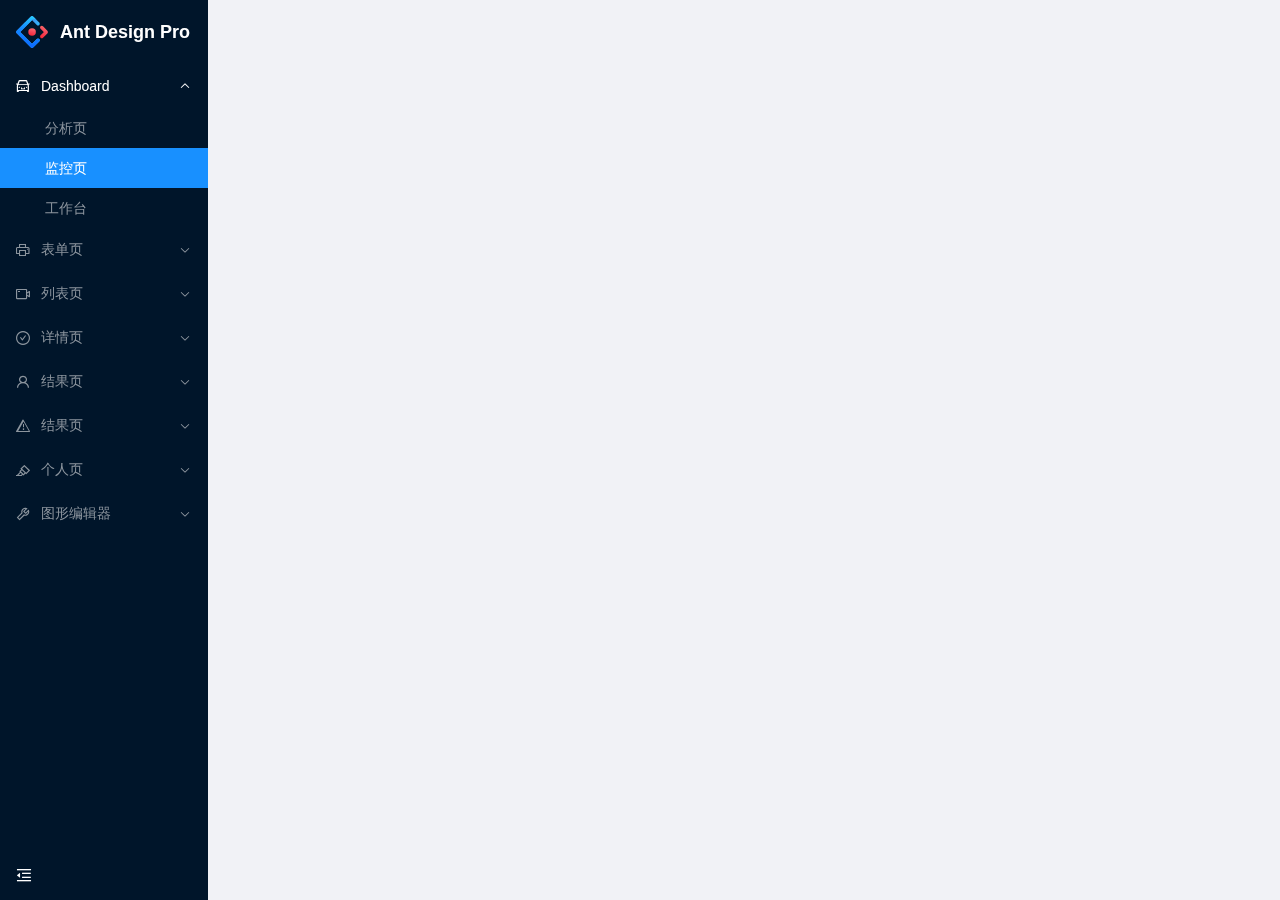
<file: index.html>
<!DOCTYPE html>
<html lang="en">
<head>
    <meta charset="UTF-8">
    <meta http-equiv="X-UA-Compatible" content="IE=edge">
    <meta name="viewport" content="width=device-width, initial-scale=1.0">
    <title>Document</title>
    <link rel="stylesheet" href="./iconfont/iconfont.css">
    <link rel="stylesheet" href="./css/global.css">
</head>
<body>
    <div class="g-ant">
         <!-- 左边侧边栏 -->
         <div class="g-ant__sider">
            <div class="g-ant-sider__wrap g-ant-sider__wrap--fixed">
                <!-- 又分三部分，logo 菜单，折叠按钮 -->
                <div class="g-ant-sider__head">
                    <a class="m-logo" href="#">
                        <img src="./static/logo.svg">
                        <h1>Ant Design Pro</h1>
                    </a>
                </div>

                <ul class="g-ant-sider__main">
                    <li class="m-menu m-menu--selected">
                        <div class="m-menu__title">
                            <i class="iconfont icon-car"></i>
                            <span>Dashboard</span>
                            <i class="iconfont icon-arrowup"></i>
                        </div>

                        <ul class="m-menu__sub">
                            <li>分析页</li>
                            <li class="m-menu__sub--selected">监控页</li>
                            <li>工作台</li>
                        </ul>
                    </li>

                    <li class="m-menu">
                        <div class="m-menu__title">
                            <i class="iconfont icon-printer"></i>
                            <span>表单页</span>
                            <i class="iconfont icon-arrowdown"></i>
                        </div>
                        <ul class="m-menu__sub">
                            <li>基础表单</li>
                            <li>分步表单</li>
                            <li>高级表单</li>
                        </ul>
                    </li>

                    <li class="m-menu">
                        <div class="m-menu__title">
                            <i class="iconfont icon-video"></i>
                            <span>列表页</span>
                            <i class="iconfont icon-arrowdown"></i>
                        </div>
                        <ul class="m-menu__sub">
                            <li>搜索列表</li>
                            <li>查询表格</li>
                            <li>标准列表</li>
                            <li>卡片列表</li>
                        </ul>
                    </li>

                    <li class="m-menu">
                        <div class="m-menu__title">
                            <i class="iconfont icon-check-circle"></i>
                            <span>详情页</span>
                            <i class="iconfont icon-arrowdown"></i>
                        </div>
                        <ul class="m-menu__sub">
                            <li>基础详情页</li>
                            <li>高级详情页</li>
                        </ul>
                    </li>

                    <li class="m-menu">
                        <div class="m-menu__title">
                            <i class="iconfont icon-user"></i>
                            <span>结果页</span>
                            <i class="iconfont icon-arrowdown"></i>
                        </div>
                        <ul class="m-menu__sub">
                            <li>成功页</li>
                            <li>失败页</li>
                        </ul>
                    </li>

                    <li class="m-menu">
                        <div class="m-menu__title">
                            <i class="iconfont icon-error"></i>
                            <span>结果页</span>
                            <i class="iconfont icon-arrowdown"></i>
                        </div>
                        <ul class="m-menu__sub">
                            <li>403</li>
                            <li>404</li>
                            <li>500</li>
                        </ul>
                    </li>

                    <li class="m-menu">
                        <div class="m-menu__title">
                            <i class="iconfont icon-highlight"></i>
                            <span>个人页</span>
                            <i class="iconfont icon-arrowdown"></i>
                        </div>
                        <ul class="m-menu__sub">
                            <li>个人中心</li>
                            <li>个人设置</li>
                        </ul>
                    </li>

                    <li class="m-menu">
                        <div class="m-menu__title">
                            <i class="iconfont icon-wrench"></i>
                            <span>图形编辑器</span>
                            <i class="iconfont icon-arrowdown"></i>
                        </div>
                        <ul class="m-menu__sub">
                            <li>流程编辑器</li>
                            <li>脑图编辑器</li>
                            <li>拓扑编辑器</li>
                        </ul>
                    </li>
                </ul>

                <div class="g-ant-sider__foot">
                    <i class="iconfont icon-outdent u-bar"></i>
                </div>
            </div>
         </div>
         <!-- 中间内容 -->
        <div class="g-ant__main">

        </div>
    </div>

    <!-- JS交互 -->
    <script>
        // 获取menu集合，并存在一个变量里
        var menuTitles=document.querySelectorAll('.m-menu__title');
        for(var i=0;i<menuTitles.length;i++){
            // 给每一个title循环加点击事件
            menuTitles[i].onclick = function(){
                // this找到父元素m-menu
                var menu = this.parentElement;
                // 对menu进行样式的切换，切换与m-menu--selected样式相同
                menu.classList.toggle('m-menu--selected')
                // 箭头的上下方向是由menu的选中状态决定的
                // 查找menu是否有m-menu--selected，存在就走if
                if(menu.className.includes('m-menu--selected')){
                    // 打开状态
                    // 获取图标,属性选择器，icon-arrow开头的
                    var arrow = this.querySelector('[class*="icon-arrow"]')
                    arrow.className = 'iconfont icon-arrowup'
                }
                else{
                    // 关闭状态
                    var arrow = this.querySelector('[class*="icon-arrow"]')
                    arrow.className = 'iconfont icon-arrowdown'
                }
            }
        }

        // var sub =document.querySelectorAll('.m-menu__sub')
        // for(var i=0;i<sub.length;i++){
        //     sub[i].onclick = function(){
        //         var li = this.childNodes;
        //         console.log(li);
        //         li.classList.toggle('m-menu__sub--selected')
        //     }
        // }

        var bar = document.querySelector('.u-bar')
        var sider = document.querySelector('.g-ant__sider')
        var menus = document.querySelectorAll('.m-menu')
        bar.onclick = function(){
            // 获取侧边栏
            sider.classList.toggle('g-ant__sider--closed')
            menus[0].classList.add('m-menu--selected')
            // 获取箭头,设置成打开状态
            menus[0].querySelector('[class*="icon-arrow"]').className = 'iconfont icon-arrowup'
            // 其他未选中的还原，其他未选中的箭头关闭
            for(var i=1; i<menus.length;i++){
                menus[i].classList.remove('m-menu--selected')
                menus[i].querySelector('[class*="icon-arrow"]').className = 'iconfont icon-arrowdown'
            }
        }
    </script>
</body>
</html>
</file>
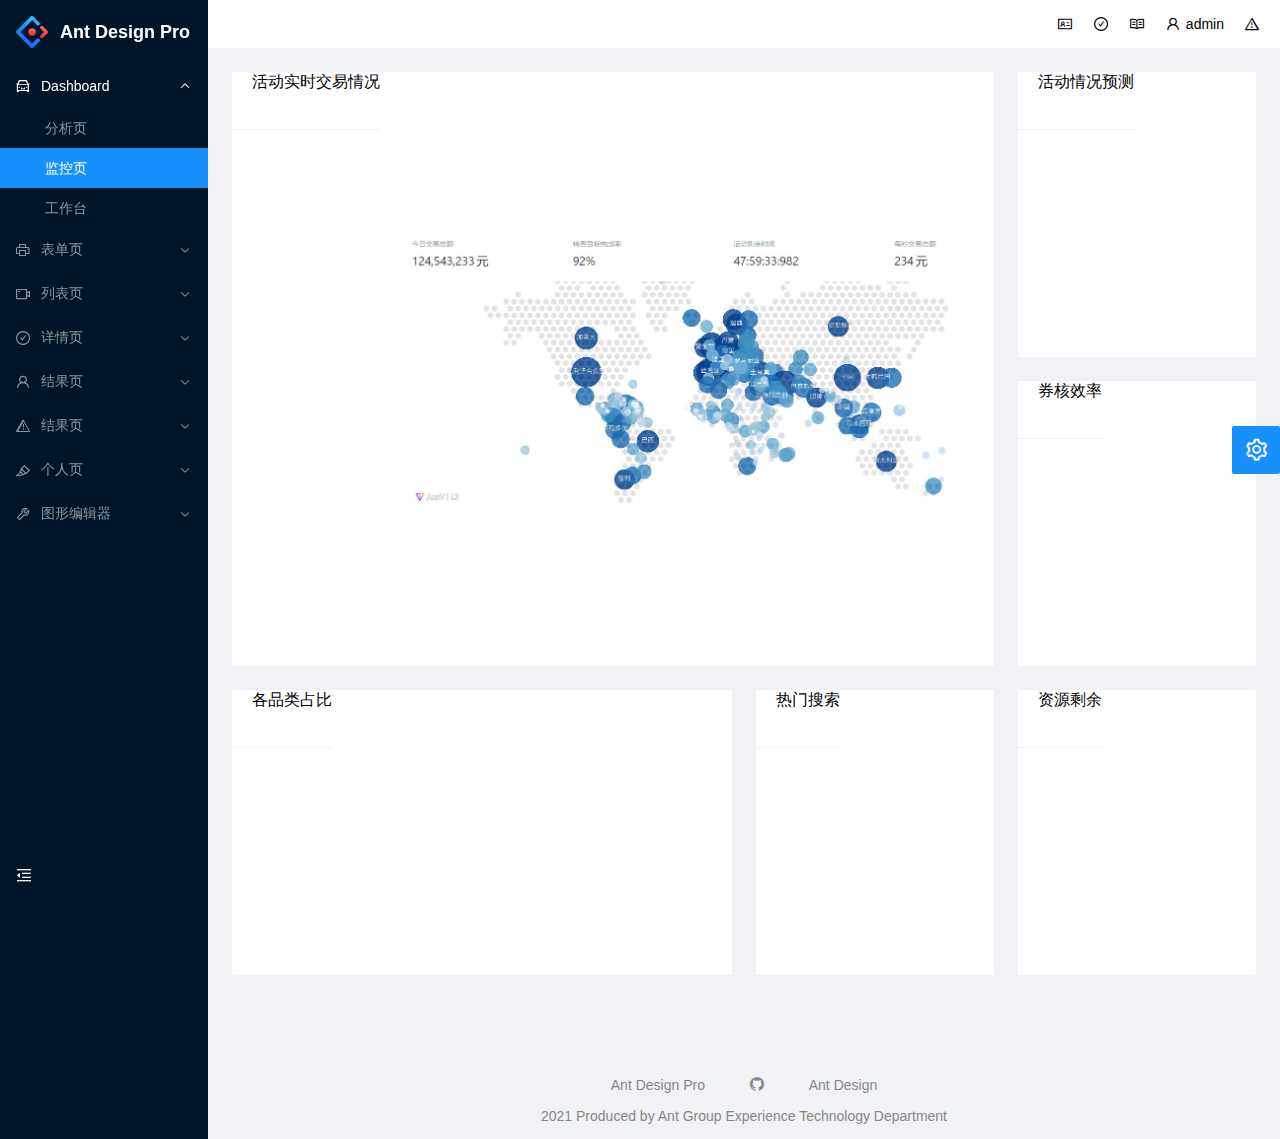
<file: index2.html>
<!DOCTYPE html>
<html lang="en">
<head>
    <meta charset="UTF-8">
    <meta http-equiv="X-UA-Compatible" content="IE=edge">
    <meta name="viewport" content="width=device-width, initial-scale=1.0">
    <title>Document</title>
    <link rel="stylesheet" href="./iconfont/iconfont.css">
    <link rel="stylesheet" href="./css/global.css">
    <link rel="stylesheet" href="./css/index.css">
</head>
<body>
    <div class="g-ant">
         <!-- 左边侧边栏 -->
         <div class="g-ant__sider">
            <div class="g-ant-sider__wrap g-ant-sider__wrap--fixed">
                <!-- 又分三部分，logo 菜单，折叠按钮 -->
                <div class="g-ant-sider__head">
                    <a class="m-logo" href="#">
                        <img src="./static/logo.svg">
                        <h1>Ant Design Pro</h1>
                    </a>
                </div>

                <ul class="g-ant-sider__main">
                    <li class="m-menu m-menu--selected">
                        <div class="m-menu__title">
                            <i class="iconfont icon-car"></i>
                            <span>Dashboard</span>
                            <i class="iconfont icon-arrowup"></i>
                        </div>

                        <ul class="m-menu__sub">
                            <li>分析页</li>
                            <li class="m-menu__sub--selected">监控页</li>
                            <li>工作台</li>
                        </ul>
                    </li>

                    <li class="m-menu">
                        <div class="m-menu__title">
                            <i class="iconfont icon-printer"></i>
                            <span>表单页</span>
                            <i class="iconfont icon-arrowdown"></i>
                        </div>
                        <ul class="m-menu__sub">
                            <li>基础表单</li>
                            <li>分步表单</li>
                            <li>高级表单</li>
                        </ul>
                    </li>

                    <li class="m-menu">
                        <div class="m-menu__title">
                            <i class="iconfont icon-video"></i>
                            <span>列表页</span>
                            <i class="iconfont icon-arrowdown"></i>
                        </div>
                        <ul class="m-menu__sub">
                            <li>搜索列表</li>
                            <li>查询表格</li>
                            <li>标准列表</li>
                            <li>卡片列表</li>
                        </ul>
                    </li>

                    <li class="m-menu">
                        <div class="m-menu__title">
                            <i class="iconfont icon-check-circle"></i>
                            <span>详情页</span>
                            <i class="iconfont icon-arrowdown"></i>
                        </div>
                        <ul class="m-menu__sub">
                            <li>基础详情页</li>
                            <li>高级详情页</li>
                        </ul>
                    </li>

                    <li class="m-menu">
                        <div class="m-menu__title">
                            <i class="iconfont icon-user"></i>
                            <span>结果页</span>
                            <i class="iconfont icon-arrowdown"></i>
                        </div>
                        <ul class="m-menu__sub">
                            <li>成功页</li>
                            <li>失败页</li>
                        </ul>
                    </li>

                    <li class="m-menu">
                        <div class="m-menu__title">
                            <i class="iconfont icon-error"></i>
                            <span>结果页</span>
                            <i class="iconfont icon-arrowdown"></i>
                        </div>
                        <ul class="m-menu__sub">
                            <li>403</li>
                            <li>404</li>
                            <li>500</li>
                        </ul>
                    </li>

                    <li class="m-menu">
                        <div class="m-menu__title">
                            <i class="iconfont icon-highlight"></i>
                            <span>个人页</span>
                            <i class="iconfont icon-arrowdown"></i>
                        </div>
                        <ul class="m-menu__sub">
                            <li>个人中心</li>
                            <li>个人设置</li>
                        </ul>
                    </li>

                    <li class="m-menu">
                        <div class="m-menu__title">
                            <i class="iconfont icon-wrench"></i>
                            <span>图形编辑器</span>
                            <i class="iconfont icon-arrowdown"></i>
                        </div>
                        <ul class="m-menu__sub">
                            <li>流程编辑器</li>
                            <li>脑图编辑器</li>
                            <li>拓扑编辑器</li>
                        </ul>
                    </li>
                </ul>

                <div class="g-ant-sider__foot">
                    <i class="iconfont icon-outdent u-bar"></i>
                </div>
            </div>
         </div>
         <!-- 中间内容 -->
        <div class="g-ant__main">
            <!-- 头，中，尾巴 -->
            <div class="g-ant-main__head g-ant-main__head--fixed">
                <i class="iconfont icon-idcard"></i>
                <i class="iconfont icon-check-circle"></i>
                <i class="iconfont icon-read"></i>
                <i class="iconfont icon-user"></i>
                <span>admin</span>
                <i class="iconfont icon-error"></i>
            </div>


            <div class="g-ant-main__main">
                <!-- 卡片放在一个模块内 -->
                <div class="index-main">
                    <!-- 六个网格 -->
                    <div class="m-card">
                        <div class="m-card__title">
                            活动实时交易情况
                        </div>
                        <div class="m-card__body">
                            <div class="index-main__bg1"></div>
                        </div>
                    </div>

                    <div class="m-card">
                        <div class="m-card__title">
                            活动情况预测
                        </div>
                        <div class="m-card__body">
                            <div class="index-main__bg2"></div>
                        </div>
                    </div>

                    <div class="m-card">
                        <div class="m-card__title">
                            券核效率
                        </div>
                        <div class="m-card__body">
                            <div class="index-main__bg3"></div>
                        </div>
                    </div>

                    <div class="m-card">
                        <div class="m-card__title">
                            各品类占比
                        </div>
                        <div class="m-card__body">
                            <div class="index-main__bg4"></div>
                        </div>
                    </div>

                    <div class="m-card">
                        <div class="m-card__title">
                           热门搜索
                        </div>
                        <div class="m-card__body">
                            <div class="index-main__bg5"></div>
                        </div>
                    </div>

                    <div class="m-card">
                        <div class="m-card__title">
                            资源剩余
                        </div>
                        <div class="m-card__body">
                            <div class="index-main__bg6"></div>
                        </div>
                    </div>
                </div>
            </div>  
            
            
            <div class="g-ant-main__foot">
                <p>
                    <a href="">Ant Design Pro</a>
                    <a href=""><i class="iconfont icon-github-fill"></i></a>
                    <a href="">Ant Design</a>
                </p>

                <p>
                    <i class="iconfont "></i>2021 Produced by Ant Group Experience Technology Department
                </p>
            </div>            
        </div>

        <!-- 颜色设置 -->
        <div class="m-setting">
            <!-- 设置按钮 -->
            <div class="m-setting__bar">
                <i class="iconfont icon-setting"></i>
            </div>
            <div class="m-setting__item">
                <h3>主题色</h3>
                <ul class="m-setting-item__theme">
                    <li class="u-foxiaolan"><i class="iconfont icon-check"></i></li>
                    <li class="u-bomu"></li>
                    <li class="u-huoshan"></li>
                    <li class="u-rimu"></li>
                    <li class="u-mingqing"></li>
                    <li class="u-jiguanglv"></li>
                    <li class="u-jikelan"></li>
                    <li class="u-jiangzi"></li>
                </ul>
            </div>
            <!-- 分割线单元 -->
            <div class="u-divider"></div>
            <div class="m-setting__item">
                <h3>固定内容</h3>
                <ul class="m-setting-item__toggle">
                    <li>
                        <span>内容头部</span>
                        <!-- 按钮 -->
                        <div class="u-switch j-head--fixed">
                            <div class="u-switch__handle"></div>
                        </div>
                    </li>
                    <li>
                        <span>侧边菜单</span>
                        <div class="u-switch j-sider--fixed">
                            <div class="u-switch__handle"></div>
                        </div>
                    </li>
                </ul>
            </div>
            <div class="u-divider"></div>
            <div class="m-setting__item">
                <h3>显示内容</h3>
                <ul class="m-setting-item__toggle">
                    <li>
                        <span>内容头部</span>
                        <!-- 按钮 -->
                        <div class="u-switch j-head--show">
                            <div class="u-switch__handle"></div>
                        </div>
                    </li>
                    <li>
                        <span>侧边菜单</span>
                        <div class="u-switch j-sider--show">
                            <div class="u-switch__handle"></div>
                        </div>
                    </li>
                </ul>
            </div>
        </div>
    </div>
    <!-- 遮罩层 -->
    <div class="u-mask">
        
    </div>

    <!-- JS交互 -->
    <script>
        // 获取menu集合，并存在一个变量里
        var menuTitles=document.querySelectorAll('.m-menu__title');
        for(var i=0;i<menuTitles.length;i++){
            // 给每一个title循环加点击事件
            menuTitles[i].onclick = function(){
                // this找到父元素m-menu
                var menu = this.parentElement;
                // 对menu进行样式的切换，切换与m-menu--selected样式相同
                menu.classList.toggle('m-menu--selected')
                // 箭头的上下方向是由menu的选中状态决定的
                // 查找menu是否有m-menu--selected，存在就走if
                if(menu.className.includes('m-menu--selected')){
                    // 打开状态
                    // 获取图标,属性选择器，icon-arrow开头的
                    var arrow = this.querySelector('[class*="icon-arrow"]')
                    arrow.className = 'iconfont icon-arrowup'
                }
                else{
                    // 关闭状态
                    var arrow = this.querySelector('[class*="icon-arrow"]')
                    arrow.className = 'iconfont icon-arrowdown'
                }
            }
        }

        // var sub =document.querySelectorAll('.m-menu__sub')
        // for(var i=0;i<sub.length;i++){
        //     sub[i].onclick = function(){
        //         var li = this.childNodes;
        //         console.log(li);
        //         li.classList.toggle('m-menu__sub--selected')
        //     }
        // }

        var bar = document.querySelector('.u-bar')
        var sider = document.querySelector('.g-ant__sider')
        var menus = document.querySelectorAll('.m-menu')
        bar.onclick = function(){
            // 获取侧边栏
            sider.classList.toggle('g-ant__sider--closed')
            menus[0].classList.add('m-menu--selected')
            // 获取箭头,设置成打开状态
            menus[0].querySelector('[class*="icon-arrow"]').className = 'iconfont icon-arrowup'
            // 其他未选中的还原，其他未选中的箭头关闭
            for(var i=1; i<menus.length;i++){
                menus[i].classList.remove('m-menu--selected')
                menus[i].querySelector('[class*="icon-arrow"]').className = 'iconfont icon-arrowdown'
            }
        }


        // 获取父元素
        var set = document.querySelector('.m-setting')
        // 获取设置按钮
        var sbar=document.querySelector('.m-setting__bar')
        // 获取所有颜色集合
        var themes = document.querySelectorAll('.m-setting-item__theme>li')
        sbar.onclick = function(){
            // 父元素样式在按钮点击后变成展开状态
            set.classList.toggle('m-setting--open')
            // 展开后按钮变成十字
            if(set.className.includes('m-setting--open')){
                // 找到图标 i 标签
                var icon = this.querySelector('i')
                icon.className = 'iconfont icon-close'
            }
            else{
                var icon = this.querySelector('i')
                icon.className = 'iconfont icon-setting'
            }
        }

        // 循环颜色
        for(var i=0;i<themes.length;i++){
            themes[i].onclick = function(){
                // 其他主题再还原到没有icon-check图标
                for(var i=0;i<themes.length;i++){
                    themes[i].innerHTML = '';
                }
                // 给被点击的盒子加内容
                this.innerHTML = '<i class="iconfont icon-check"></i>'
                // 获取到主题颜色，声明变量
                var color = getComputedStyle(this).backgroundColor
                document.documentElement.style.setProperty('--theme',color)
            }
        }

        // 获取到内容头部
        var headfixed  = document.querySelector('.j-head--fixed')
        var siderfixed = document.querySelector('.j-sider--fixed')
        var headshow = document.querySelector('.j-head--show')
        var sidershow = document.querySelector('.j-sider--show')
        // 获取头部导航
        var mainhead = document.querySelector('.g-ant-main__head');
        var wrap = document.querySelector('.g-ant-sider__wrap')
        // 分别加点击事件
        headfixed.onclick = function(){
            this.classList.toggle('u-switch--closed')
            mainhead.classList.toggle('g-ant-main__head--fixed')
        }
        siderfixed.onclick = function(){
            this.classList.toggle('u-switch--closed')
            wrap.classList.toggle('g-ant-sider__wrap--fixed')
        }
        headshow.onclick = function(){
            this.classList.toggle('u-switch--closed')
            mainhead.classList.toggle('hide')
        }
        sidershow.onclick = function(){
            this.classList.toggle('u-switch--closed')
            sider.classList.toggle('hide')
        }
    </script>
</body>
</html>
</file>
<file: iconfont/iconfont.css>
@font-face {
  font-family: "iconfont"; /* Project id 2547001 */
  src: url('iconfont.woff2?t=1621039498780') format('woff2'),
       url('iconfont.woff?t=1621039498780') format('woff'),
       url('iconfont.ttf?t=1621039498780') format('truetype');
}

.iconfont {
  font-family: "iconfont" !important;
  font-size: 16px;
  font-style: normal;
  -webkit-font-smoothing: antialiased;
  -moz-osx-font-smoothing: grayscale;
}

.icon-setting:before {
  content: "\e78e";
}

.icon-check:before {
  content: "\e7fc";
}

.icon-close:before {
  content: "\e7fd";
}

.icon-github-fill:before {
  content: "\e885";
}

.icon-car:before {
  content: "\e7d7";
}

.icon-printer:before {
  content: "\e7d9";
}

.icon-video:before {
  content: "\e7db";
}

.icon-idcard:before {
  content: "\e7e2";
}

.icon-check-circle:before {
  content: "\e77d";
}

.icon-user:before {
  content: "\e7ae";
}

.icon-read:before {
  content: "\e7d8";
}

.icon-table:before {
  content: "\e7de";
}

.icon-error:before {
  content: "\e7df";
}

.icon-highlight:before {
  content: "\e7e1";
}

.icon-wrench:before {
  content: "\e7e5";
}

.icon-outdent:before {
  content: "\e7f3";
}

.icon-arrowdown:before {
  content: "\e716";
}
.icon-arrowup:before {
  content: "\e61c";
}
</file>
<file: css/global.css>
@charset "utf-8";

/* --------------------重置样式-------------------------------- */

body,
h1,
h2,
h3,
h4,
h5,
h6,
hr,
p,
blockquote,
dl,
dt,
dd,
ul,
ol,
li,
button,
input,
textarea,
th,
td {
    margin : 0;
    padding: 0
}

/*设置默认字体*/
body {
    font-size  : 14px;
    font-style : normal;
    font-family: -apple-system, BlinkMacSystemFont, segoe ui, Roboto, helvetica neue, Arial, noto sans, sans-serif, apple color emoji, segoe ui emoji, segoe ui symbol, noto color emoji;
}

/*字体太小用户体检不好，让small恢复12px*/
small {
    font-size: 12px
}

h1 {
    font-size: 18px
}

h2 {
    font-size: 16px
}

h3 {
    font-size: 14px
}

h4,
h5,
h6 {
    font-size: 100%
}

ul,
ol {
    list-style: none
}

a {
    text-decoration : none;
    background-color: transparent
}

a:hover,
a:active {
    outline-width  : 0;
    text-decoration: none
}

/*重置表格*/
table {
    border-collapse: collapse;
    border-spacing : 0
}

/*重置hr*/
hr {
    border: 0;
    height: 1px
}

/*图形图片*/
img {
    border-style: none
}

img:not([src]) {
    display: none
}

svg:not(:root) {
    overflow: hidden
}

/*下面的操作是针对于html5页面布局准备的，不支持ie6~8以及其他低版本的浏览器*/
html {
    /*禁用系统默认菜单*/
    -webkit-touch-callout   : none;
    /*关闭iphone & Android的浏览器纵向和横向模式中自动调整字体大小的功能*/
    -webkit-text-size-adjust: 100%
}

input,
textarea,
button,
a {
    /*表单或者a标签在手机点击时会出现边框或彩色的背景区域，意思是去除点击背景框*/
    -webkit-tap-highlight-color: rgba(0, 0, 0, 0)
}

/*重置html5元素的默认样式*/
article,
aside,
details,
figcaption,
figure,
footer,
header,
main,
menu,
nav,
section,
summary {
    display: block
}

audio,
canvas,
progress,
video {
    display: inline-block
}

audio:not([controls]),
video:not([controls]) {
    display: none;
    height : 0
}

progress {
    vertical-align: baseline
}

mark {
    background-color: #ff0;
    color           : #000
}

sub,
sup {
    position      : relative;
    font-size     : 75%;
    line-height   : 0;
    vertical-align: baseline
}

sub {
    bottom: -0.25em
}

sup {
    top: -0.5em
}

button,
input,
select,
textarea {
    font-size: 100%;
    outline  : 0
}

button,
input {
    overflow: visible
}

button,
select {
    text-transform: none
}

textarea {
    overflow: auto
}

button,
html [type="button"],
[type="reset"],
[type="submit"] {
    -webkit-appearance: button
}

button::-moz-focus-inner,
[type="button"]::-moz-focus-inner,
[type="reset"]::-moz-focus-inner,
[type="submit"]::-moz-focus-inner {
    border-style: none;
    padding     : 0
}

button:-moz-focusring,
[type="button"]:-moz-focusring,
[type="reset"]:-moz-focusring,
[type="submit"]:-moz-focusring {
    outline: 1px dotted ButtonText
}

[type="checkbox"],
[type="radio"] {
    box-sizing: border-box;
    padding   : 0
}

[type="number"]::-webkit-inner-spin-button,
[type="number"]::-webkit-outer-spin-button {
    height: auto
}

[type="search"] {
    -webkit-appearance: textfield;
    outline-offset    : -2px
}

[type="search"]::-webkit-search-cancel-button,
[type="search"]::-webkit-search-decoration {
    -webkit-appearance: none
}

::-webkit-input-placeholder {
    color  : inherit;
    opacity: .54
}

::-webkit-file-upload-button {
    -webkit-appearance: button;
    font              : inherit
}




/*-----------------通用方法-----------------------*/

.show{
    display: block !important;
}
.hide{
    display: none !important;
}
/* css存储变量 */
:root{
    /* 初始主题颜色 */
    /* 有颜色的地方都换成变量 */
    --theme : #1890ff;
}

/*-----------------通用布局(g-)-----------------------*/

.g-ant{
    /* 左右排列，需要弹性布局 */
    display: flex;
}
.g-ant__sider{
    /* 不允许收缩 */
    flex-shrink: 0;
    background: #00152a;
    width: 208px;
    /* 最小高度和可视区域高度相同 */
    min-height: 100vh;
    position: relative;
    /* 侧边菜单栏压盖头部导航栏 */
    z-index: 3;
}
.g-ant__main{
    /* 右侧自适应剩余布局 */
    flex-grow: 1;
}

.g-ant-sider__wrap{
    /* 与可视区的高度相同 */
    height: 100%;
    display: flex;
    /* 弹性方向时垂直方向 */
    flex-direction: column;
}

.g-ant-sider__wrap--fixed{
    /* 左侧侧边栏可固定也可不固定 */
    position: fixed;
    left:0;
    top:0;
    /* 宽度在折叠与非折叠时，都与父容器的宽度相同 */
    width: inherit;
    overflow: hidden;
}
/*  左侧侧边栏可折叠起来 */
.g-ant__sider--closed{
    width: 48px;
    overflow: hidden;
}

.g-ant-sider__head{
    flex-shrink: 0;
}
.g-ant-sider__main{
    /* 中间时可拉伸 */
    flex-grow: 1;
    /* x轴 y轴 */
    overflow: hidden auto;
}
/* 改变滚动条样式 */
.g-ant-sider__main::-webkit-scrollbar {
    width : 6px;
    height: 6px;
}
.g-ant-sider__main::-webkit-scrollbar-thumb {
    background   : #51606d;
    border-radius: 3px;
}
.g-ant-sider__main::-webkit-scrollbar-track {
    background   : #263849;
    border-radius: 3px;
}
.g-ant-sider__foot{
    flex-shrink: 0;
}

.g-ant__main{
    /* 右侧自适应剩余布局 */
    flex-grow: 1;
    display: flex;
    /* 上中下的排列结构 */
    flex-direction: column;
    background: #f1f2f6;
}
.g-ant-main__head{
    height: 48px;
    background: white;
    display: flex;
    flex-shrink: 0;
    /* 水平靠右排列 */
    justify-content: flex-end;
    align-items: center;
    column-gap: 20px;
    padding: 0 20px;
}
.g-ant-main__head--fixed{
    position: fixed;
    /* 占网页视口宽 */
    left: 0;
    right: 0;
    z-index: 2;
}
/* 不具备hide样式是生效的，头部导航栏是出现的 */
.g-ant-main__head--fixed:not(.hide) + .g-ant-main__main{
    margin-top: 48px;
}
.g-ant-main__head>span{
    /* 文字和图标减少一点空隙 */
    margin-left: -15px;
}
.g-ant-main__main{
    flex-grow: 1;
}
.g-ant-main__foot{
    height: 60px;
    margin-top: 70px;
    margin-bottom: 10px;
    line-height: 30px;
    text-align: center;
    color: #868782;
}
.g-ant-main__foot a{
    /* 颜色的继承 */
    color: inherit;
    margin: 0 20px;
}

/*-----------------通用模块(m-)-----------------------*/
.m-logo{
    display: flex;
    padding: 16px;
    align-items: center;
    color: white;
}
.m-logo>img{
    width: 32px;
}
.m-logo>h1{
    font-weight: 600;
    margin-left: 12px;
    /* 侧边栏宽度变溢出效果 */
    flex-shrink: 0;
}
.m-menu{
    color: #8c959e;
    cursor: pointer;
}
.m-menu__title{
    display: flex;
    align-items: center;
    height: 44px;
    column-gap: 10px;
    padding: 0 15px;
}
.m-menu__title>span{
    margin-right: auto;
}
.m-menu__sub{
    display: none;
}
.m-menu__sub>li{
    padding: 0 45px;
    height: 40px;
    line-height: 40px;
}
.m-menu--selected .m-menu__title{
    color: white;
}
.m-menu--selected .m-menu__sub{
    /* 选中才是block显示 */
    display: block;
}
.m-menu__sub--selected{
    background: var(--theme);
    color: white;
}

.g-ant__sider--closed .m-logo{
    padding: 16px 8px;
}
/* 侧边栏关闭时，侧面图标变大 */
.g-ant__sider--closed .m-menu__title{
    transform: scale(1.5);
}
/* 子菜单不显示 */
.g-ant__sider--closed .m-menu__sub{
    display: none;
}

.m-card{
    width: 100%;
    height: 100%;
    background: white;
    display: flex;
    font-size: 16px;
}
.m-card__title{
    flex-shrink: 0;
    height: 57px;
    border-bottom: 1px #f1f1f1 solid;
    display: flex;
    padding-left: 20px;
}
.m-card__body{
    /* 适应剩余的空间 */
    flex-grow: 1;
    padding: 20px;
}

.m-setting{
    width: 300px;
    height: 100vh;
    background: white;
    position: fixed;
    /* 右侧设置收缩进去了 */
    right: -300px;
    top: 0;
    padding: 0 15px;
    box-sizing: border-box;
    z-index: 10;
}
.m-setting--open{
    right: 0;
}
/* 点击，菜单打开，蒙层也出现 */
.m-setting--open + .u-mask{
    display: block;
}
.m-setting__bar{
    width: 48px;
    height: 48px;
    line-height: 48px;
    text-align: center;
    background: var(--theme);
    border-radius: 2px;
    position: absolute;
    left: -48px;
    /* 动态计算长度值 50%减24px */
    top: calc(50% - 24px);
    color: white;
}
.m-setting__bar>i{
    font-size: 25px;
    cursor: pointer;
}
.m-setting__item{
    margin-top: 50px;
}
.m-setting-item__theme{
    display: flex;
    justify-content: space-between;
    margin: 30px 0;
}
.m-setting-item__toggle>li{
    display: flex;
    justify-content: space-between;
    margin: 30px 0;
}


/*-----------------通用元件(u-)-----------------------*/
.u-bar{
    font-size: 18px;
    color: white;
    /* 之前是内联元素 */
    display: block;
    padding: 15px;
    cursor: pointer;
}

.u-foxiaolan,
.u-bomu,
.u-huoshan,
.u-rimu,
.u-mingqing,
.u-jiguanglv,
.u-jikelan,
.u-jiangzi {
    width: 20px;
    height: 20px;
    color: white;
    border-radius: 2px;
    cursor: pointer;
    line-height: 20px;
    text-align: center;
}

.u-foxiaolan {
    background: #188efc;
}
.u-bomu{
    background:#f5212d;
}
.u-huoshan {
    background: #fe531f;
}

.u-rimu {
    background: #fbae14;
}

.u-mingqing {
    background: #14c2c3;
}

.u-jiguanglv {
    background: #53c41a;
}

.u-jikelan {
    background: #2f54eb;
}

.u-jiangzi {
    background: #722ed1;
}

.u-divider{
    width: 100%;
    height: 1px;
    background: #f0f0f0;
    margin: 25px 0;
}

.u-switch{
    width: 28px;
    height: 16px;
    border-radius: 100px;
    background: var(--theme);
    cursor: pointer;
}
.u-switch--closed{
    background: rgba(0, 0, 0, 0.25);
}
.u-switch--closed .u-switch__handle{
    left: 14px;
}
.u-switch__handle{
    width: 12px;
    height: 12px;
    border-radius: 50%;
    background: white;
    position: relative;
    left: 2px;
    top: 2px;
}
/* 蒙层 */
.u-mask{
    width: 100vw;
    height: 100vh;
    background: rgba(0, 0, 0, 0.4);
    position: fixed;
    left: 0;
    top: 0;
    /* 可以覆盖所有，除了菜单 */
    z-index: 5;
    /* 一开始隐藏 */
    display: none;
}
/*-----------------响应式系统-----------------------*/
</file>
<file: css/index.css>
.index-main{
    display: grid;
    grid-template-columns: repeat(4,1fr);
    grid-template-rows: repeat(3,285px);
    gap: 24px;
    margin: 24px;
    grid-template-areas: 
    "a1 a1 a1 a2"
    "a1 a1 a1 a3"
    "a4 a4 a5 a6";
}

.index-main .m-card:nth-of-type(1){
    grid-area: a1;
}
.index-main .m-card:nth-of-type(2){
    grid-area: a2;
}
.index-main .m-card:nth-of-type(3){
    grid-area: a3;
}
.index-main .m-card:nth-of-type(4){
    grid-area: a4;
}
.index-main .m-card:nth-of-type(5){
    grid-area: a5;
}
.index-main .m-card:nth-of-type(6){
    grid-area: a6;
}

.index-main__bg1,index-main__bg2,index-main__bg3,
index-main__bg4,index-main__bg5,index-main__bg6{
    background-repeat: no-repeat;
    /* x,y轴都居中 */
    background-position: center center;
    /* 覆盖整个大小 */
    background-size: contain;
    width: 100%;
    height: 100%;
}
.index-main__bg1{
    background-image: url(../static/index-1.jpg);
}
.index-main__bg2{
    background-image: url(../static/index-2.jpg);
}
.index-main__bg3 {
    background-image: url(../static/index-3.jpg);
}

.index-main__bg4 {
    background-image: url(../static/index-4.jpg);
}

.index-main__bg5 {
    background-image: url(../static/index-5.jpg);
}

.index-main__bg6 {
    background-image: url(../static/index-6.jpg);
}

/* 媒体查询 */
@media(max-width:1200px){
    .index-main{
        display: grid;
        grid-template-columns: repeat(3,1fr);
        grid-template-rows: repeat(4,285px);
        gap: 24px;
        margin: 24px;
        grid-template-areas: 
        "a1 a1 a1 "
        "a2 a3 a5 "
        "a4 a4 a6 ";
    }
}
@media(max-width:992px){
    .index-main{
        display: grid;
        grid-template-columns: repeat(2,1fr);
        grid-template-rows: repeat(5,285px);
        gap: 24px;
        margin: 24px;
        grid-template-areas: 
        "a1 a1 "
        "a2 a3 "
        "a4 a4 "
        "a5 a6 "
        ;
    }
}
@media(max-width:768px){
    .index-main{
        display: grid;
        grid-template-columns: repeat(1,1fr);
        grid-template-rows: repeat(6,285px);
        gap: 24px;
        margin: 24px;
        grid-template-areas: 
        "a1 "
        "a2 "
        "a3 "
        "a4 "
        "a5 "
        "a6 "
        ;
    }
}
@media(max-width:576px){

}
</file>
